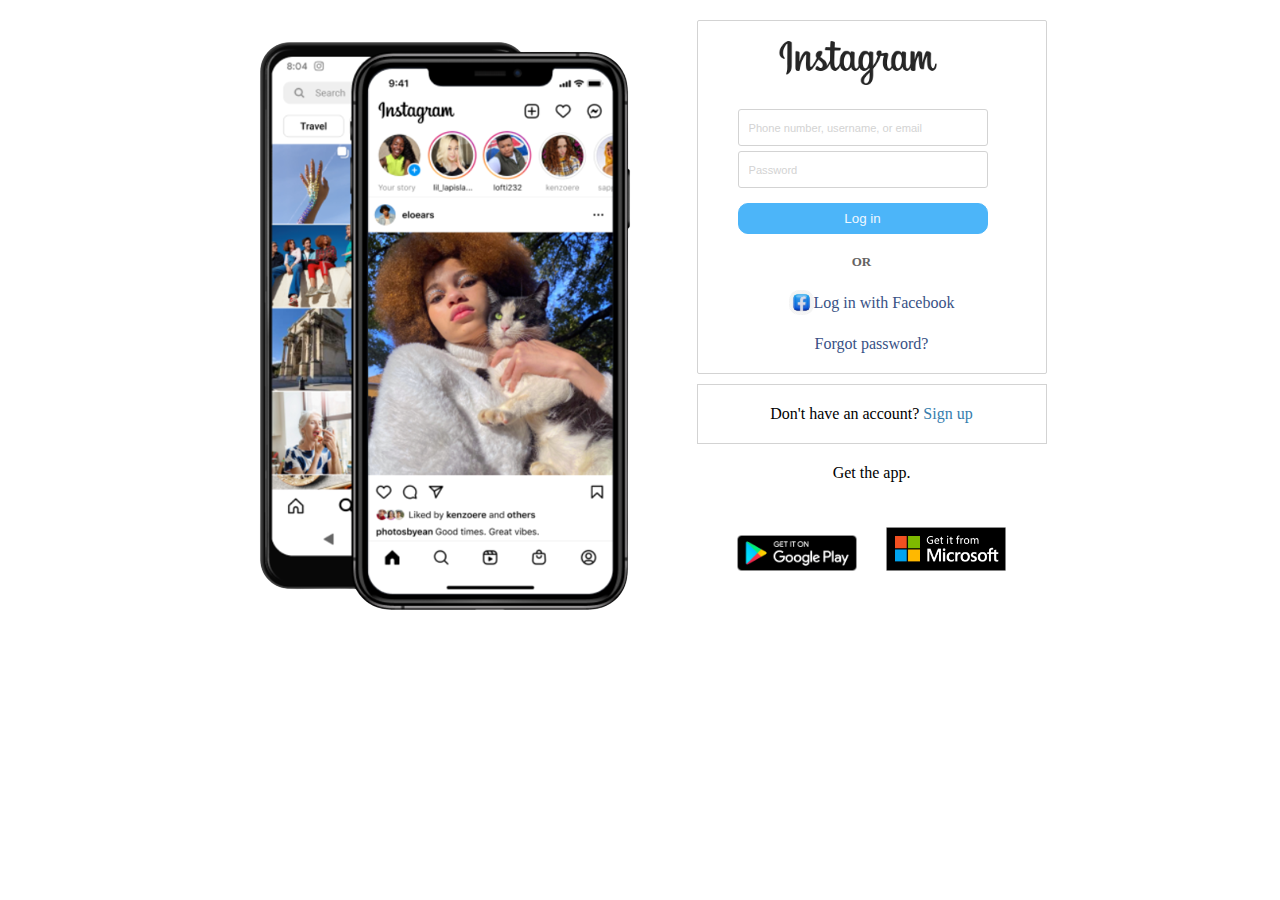
<file: index.html>
<!DOCTYPE html>
<!--[if lt IE 7]>      <html class="no-js lt-ie9 lt-ie8 lt-ie7"> <![endif]-->
<!--[if IE 7]>         <html class="no-js lt-ie9 lt-ie8"> <![endif]-->
<!--[if IE 8]>         <html class="no-js lt-ie9"> <![endif]-->
<!--[if gt IE 8]>      <html class="no-js"> <![endif]-->
<html>

<head>
    <meta charset="utf-8">
    <meta http-equiv="X-UA-Compatible" content="IE=edge">
    <title>instagram</title>
    <meta name="description" content="">
    <meta name="viewport" content="width=device-width, initial-scale=1">
    <link rel="stylesheet" href="css/styles.css">
</head>

<body>
    <div class="main-container">
        <div class="containerone">
            <img src="images/instagram.png">
        </div>
        <div class="containertwo">
            <div class="containertwosub1">
                <div><img class="instapic" src="images/instagramworkmark.png" width="200px"></div>
                <div class="inputandlog">
                    <div><input type="text" placeholder="Phone number, username, or email"></div>
                    <div><input type="password" placeholder="Password"></div>
                    <div><button>Log in</button></div>
                    <div>
                        <h3>OR</h3>
                    </div>
                    <div class="fblogin">
                        <img class="fbimg" src="images/fbimage.jpg" width="25px">
                        <span>Log in with Facebook</span>
                    </div>
                    <div class="fpassword">Forgot password?</div>
                </div>
            </div>
            <div class="containertwosub2">
                <div>Don't have an account?<a href=""> Sign up</a></div>
            </div>
            <div class="containertwosub3">
             <div class="getapp">Get the app.</div>
             <div class="googledown">
                <img class="lastimg"src="images/googleplay.png" width="130px">
                <img class="lastimg" src="images/microsoft.png" width="130px">
             </div>
            </div>
        </div>
    </div>

    <script src="" async defer></script>
</body>

</html>
</file>
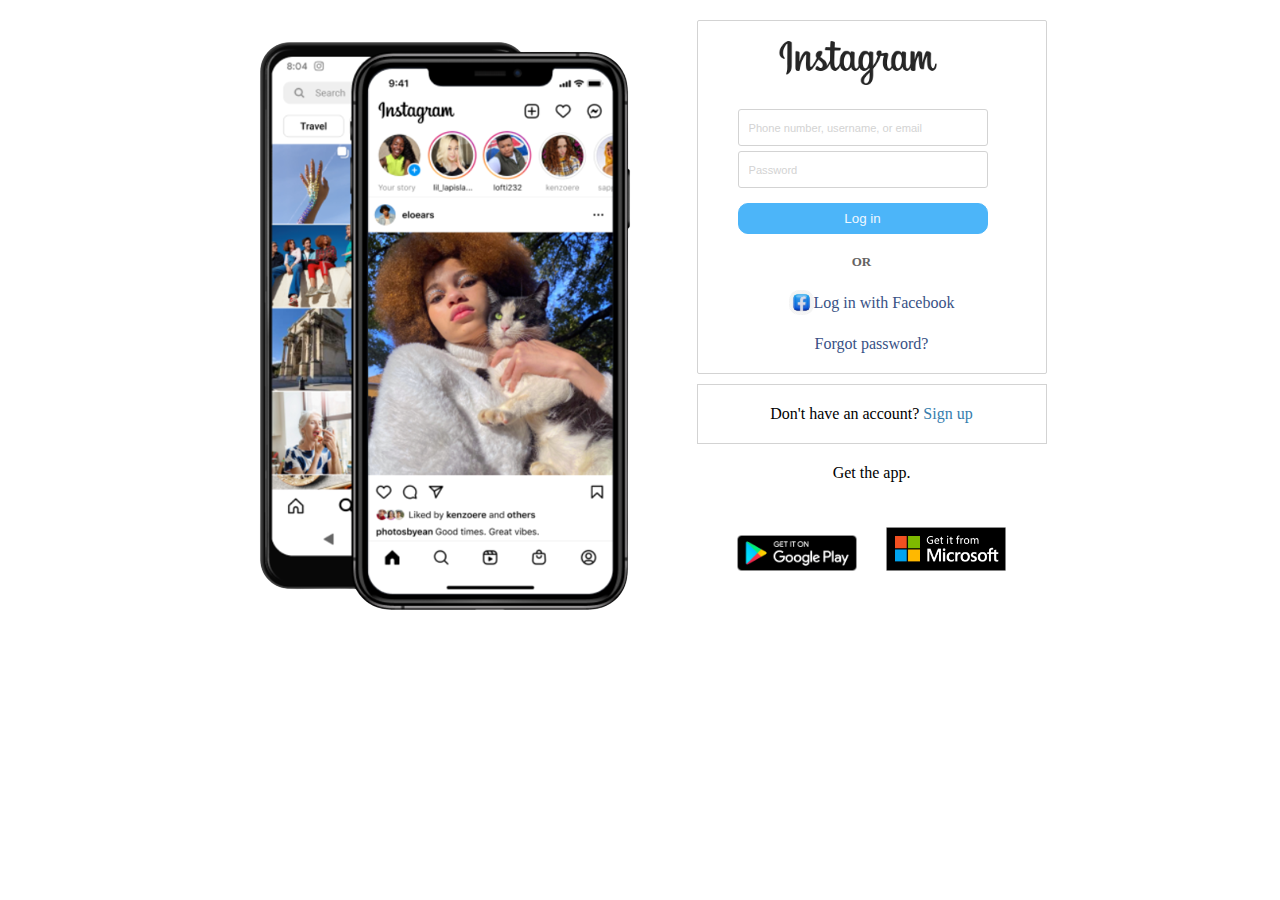
<file: intex.html>
<!DOCTYPE html>
<!--[if lt IE 7]>      <html class="no-js lt-ie9 lt-ie8 lt-ie7"> <![endif]-->
<!--[if IE 7]>         <html class="no-js lt-ie9 lt-ie8"> <![endif]-->
<!--[if IE 8]>         <html class="no-js lt-ie9"> <![endif]-->
<!--[if gt IE 8]>      <html class="no-js"> <![endif]-->
<html>

<head>
    <meta charset="utf-8">
    <meta http-equiv="X-UA-Compatible" content="IE=edge">
    <title>instagram</title>
    <meta name="description" content="">
    <meta name="viewport" content="width=device-width, initial-scale=1">
    <link rel="stylesheet" href="css/styles.css">
</head>

<body>
    <div class="main-container">
        <div class="containerone">
            <img src="images/instagram.png">
        </div>
        <div class="containertwo">
            <div class="containertwosub1">
                <div><img class="instapic" src="images/instagramworkmark.png" width="200px"></div>
                <div class="inputandlog">
                    <div><input type="text" placeholder="Phone number, username, or email"></div>
                    <div><input type="password" placeholder="Password"></div>
                    <div><button>Log in</button></div>
                    <div>
                        <h3>OR</h3>
                    </div>
                    <div class="fblogin">
                        <img class="fbimg" src="images/fbimage.jpg" width="25px">
                        <span>Log in with Facebook</span>
                    </div>
                    <div class="fpassword">Forgot password?</div>
                </div>
            </div>
            <div class="containertwosub2">
                <div>Don't have an account?<a href=""> Sign up</a></div>
            </div>
            <div class="containertwosub3">
             <div class="getapp">Get the app.</div>
             <div class="googledown">
                <img class="lastimg"src="images/googleplay.png" width="130px">
                <img class="lastimg" src="images/microsoft.png" width="130px">
             </div>
            </div>
        </div>
    </div>

    <script src="" async defer></script>
</body>

</html>
</file>
<file: css/styles.css>
*{
padding: 0%;
margin: 0%;    
box-sizing: border-box;
}
.main-container{
    display: flex;
    flex-wrap: wrap;
    justify-content: center;
    gap: 50px;
    margin: 20px;
}
.containerone{
    padding: auto;
    flex-wrap: wrap;
}
.containertwo{
    width: 350px;
}
.containertwosub1{
    border: 1px solid lightgray;
    border-radius: 2px;
}
.instapic{
    padding: 20px;
    margin-left: 60px;
}
.inputandlog{
    display: block;
    width: auto;
}
input{
    width: 250px;
    padding: 10px;
    margin-left: 40px;
    margin-bottom: 5px;
    border-radius: 3px;
    border: 1px solid lightgray;
}
button{
    width: 250px;
    padding: 7px;
    margin-left: 40px;
    margin-top: 10px;
    color: aliceblue;
    background-color:rgb(76,181,249);
    border:1px solid rgb(76,181,249);
    border-radius: 10px;
}
h3{
    text-align: center;
    padding: 20px;
    margin-right: 20px;
    color: rgb(100, 98, 98);
    font-size: small;
}
.fblogin{
    display: flex;
    justify-content: center;
    align-items: center;
    color: rgb(56,81,133);
}
.fbimg{
    border-radius: 10px;
}
.fpassword{
    text-align: center;
    padding: 20px;
    color: rgb(56,81,133);
}
.containertwosub2{
    margin-top:10px;
    padding: 20px;
    text-align: center;
    border: 1px solid lightgray;
}
a{
    text-decoration: none;
    color:rgb(54, 125, 173);
}
.getapp{
    text-align: center;
    padding: 20px;
}
.googledown{
    margin: 20px;
    align-items: center;
}
.lastimg{
 padding: 5px;
 margin-left: 15px;
}
::placeholder{
    font-size: smaller;
    color: lightgray;
}
</file>
